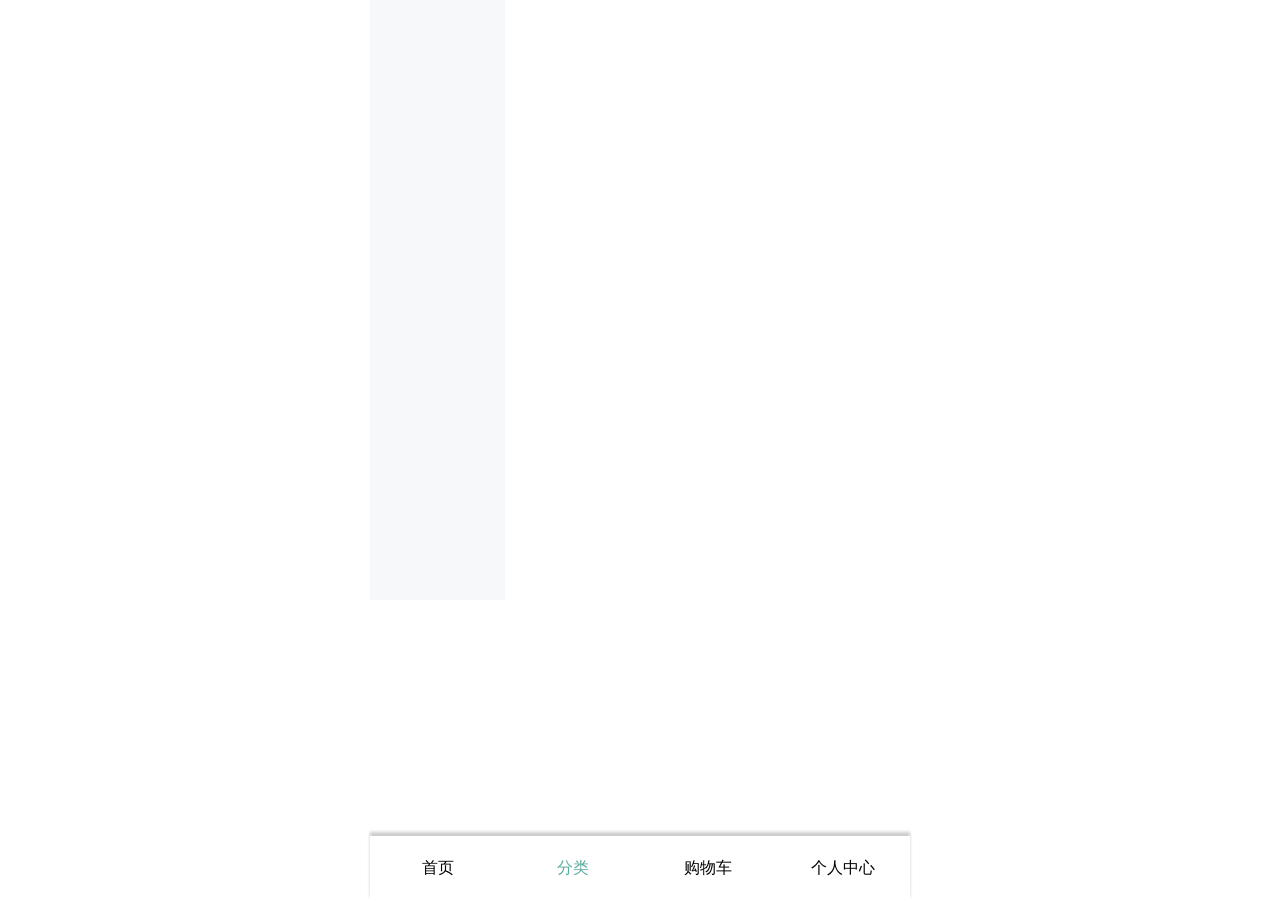
<file: 电商app/classify.html>
<!DOCTYPE html>
<html lang="en">

<head>
    <meta charset="UTF-8">
    <meta http-equiv="X-UA-Compatible" content="IE=edge">
    <meta name="viewport" content="width=device-width, initial-scale=1.0">
    <title>分类</title>
    <link rel="stylesheet" href="http://at.alicdn.com/t/font_3321985_w8ti8sz9ut8.css">
    <link rel="stylesheet" href="css/classify.css">
    <link rel="stylesheet" href="css/base.css">
    <script src="js/jquery-1.12.4.js"></script>
    <!-- <script src="js/bootstrap.js"></script> -->
</head>

<body>
    <!-- main -->
    <div class="main">
        <!-- nav_left -->
        <div class="nav_left">
            <!-- <li>测试分类</li> -->
        </div>
        <!-- nav_right -->
        <div class="nav_right">
            <!-- <div class="item">
                <i><img src="" alt=""></i>
                <p>苹果13</p>
                <span>¥7999</span>
            </div>
            <div class="item">
                <i><img src="" alt=""></i>
                <p>苹果13</p>
                <span>¥7999</span>
            </div> -->
            <!-- <p>没有更多了</p> -->
        </div>
    </div>

    <!-- 底部栏 -->
    <div class="footer">
        <a href="index.html">
            <i class="iconfont icon-shouye"></i>
            <span>首页</span>
        </a>
        <a href="classify.html">
            <i class="iconfont icon-fenlei"></i>
            <span>分类</span>
        </a>
        <a href="shopping.html">
            <i class="iconfont icon-gouwuche"></i>
            <span>购物车</span>
        </a>
        <a href="">
            <i class="iconfont icon-gerenzhongxin"></i>
            <span>个人中心</span>
        </a>
    </div>
</body>
<script>
    // li渲染
    $.ajax({
        type: 'get',
        url: 'https://api.it120.cc/xiaochengxu/shop/goods/category/all',
        data: {

        },
        success: function (data) {
            // console.log(data);
            var str = '';
            for (var i = 0; i < data.data.length; i++) {
                var template = ' <li class = ' + data.data[i].id + '>' + data.data[i].name + '</li>'
                str += template;
            }
            $('.nav_left').append(str);

        }
    })
    // 渲染默认
    // 获取ID
    var id = $(this).attr('class')

    $.ajax({
        type: 'post',
        url: 'https://api.it120.cc/xiaochengxu/shop/goods/list/v2',
        data: {
            categoryId: id
        },
        success: function (data) {
            var data = data.data.result;
            // console.log(data);
            var strr = ''
            for (var i = 0; i < 2; i++) {
                var template = ' <div class="item"> <a href="product details.html?id='+data[i].id+'"><img src="' + data[i].pic + '" alt=""></a><p>' + data[i]
                    .name + '</p><span>¥' +
                    data[i].minPrice + '</span></div>'
                strr += template
                $('.nav_right').html(strr);
            }
        }
    })

    // 点击li
    $('.nav_left').on('click', 'li', function () {
        // 获取ID
        var id = $(this).attr('class')
        // console.log(id);

        $.ajax({
            type: 'post',
            url: 'https://api.it120.cc/xiaochengxu/shop/goods/list/v2',
            data: {
                categoryId: id
            },
            success: function (data) {
                // var data = data.data.result;
                console.log(data);
                if (data.msg == 'success') {
                    var str = '';
                    for (var i = 0; i < data.data.result.length; i++) {
                        var template = ' <div class="item"> <a href="product details.html?id='+data.data.result[i].id+'"><img src="' + data.data.result[i]
                            .pic +
                            '" alt=""></a><p>' + data.data.result[i].name + '</p><span>¥' + data
                                .data.result[i].minPrice +
                            '</span></div>'

                        str += template;
                    }
                    $('.nav_right').html(str);
                } else {
                    $('.nav_right').html('<p>没有更多了</p>');
                }

            }
        })
    })
</script>

</html>
</file>
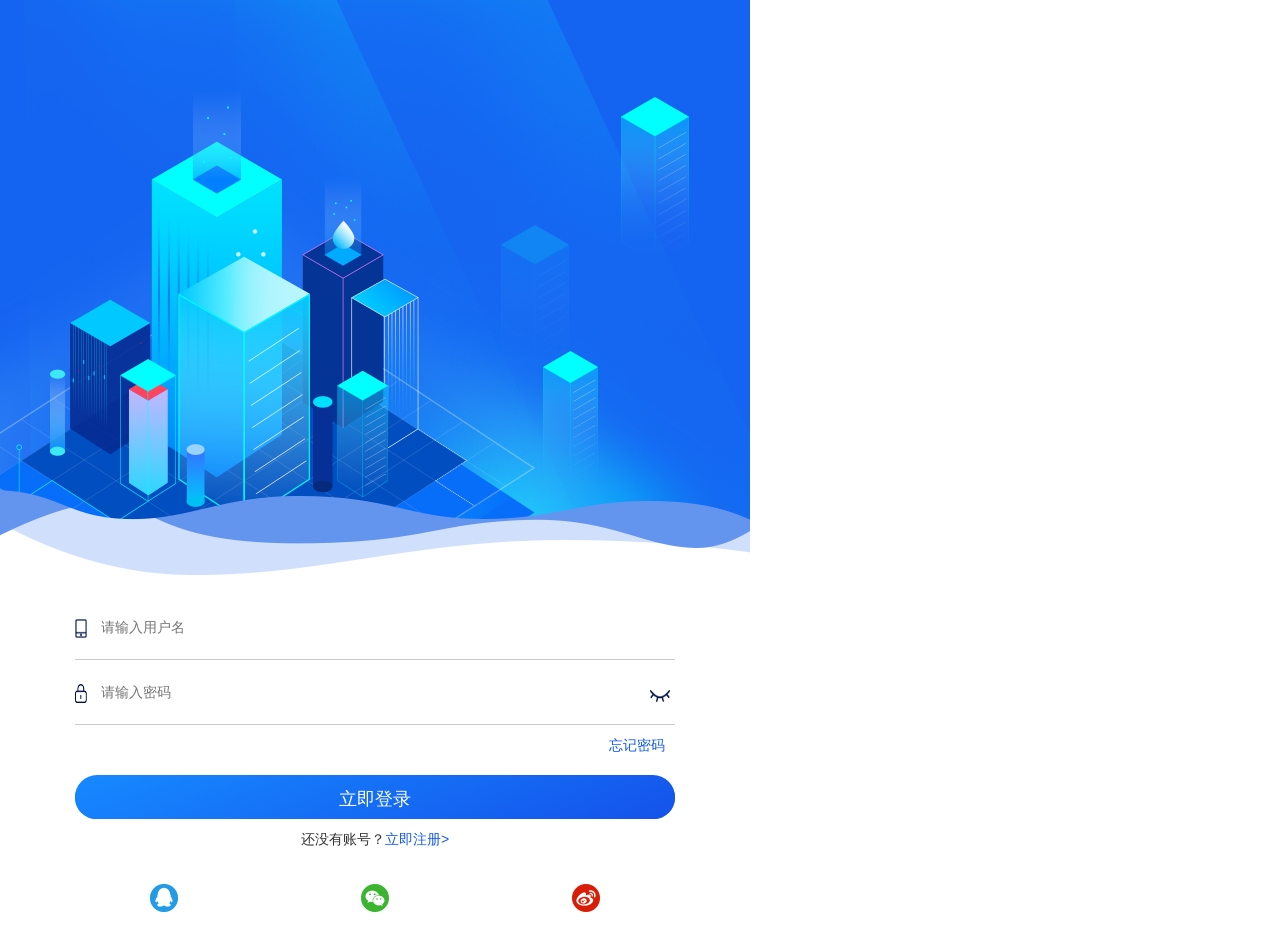
<file: 电商app/login.html>
<!DOCTYPE html>
<html lang="en">

<head>
    <meta charset="UTF-8">
    <meta http-equiv="X-UA-Compatible" content="IE=edge">
    <meta name="viewport" content="width=device-width, initial-scale=1.0">
    <title>登陆</title>
    <link rel="stylesheet" href="css/base.css">
    <link rel="stylesheet" href="css/login.css">
    <link rel="stylesheet" href="css/bootstrap.css">
    <link rel="stylesheet" href="css/bootstrap.css.map">
    <script src="js/jquery-1.12.4.js"></script>
    <script src="js/bootstrap.js"></script>
</head>

<body>
    <!-- bg -->
    <div class="banner">
        <img src="imgs/登录注册_01.png" alt="">
    </div>
    <form action="javascript:;" class="">
        <!-- 账户密码 -->
        <div class="user_ipt">
            <!-- 手机号 -->
            <div class="number">
                <i><img src="imgs/手机@2x.png" alt=""></i>
                <input type="text" placeholder="请输入用户名">
            </div>
            <!-- 密码 -->
            <div class="psd">
                <i><img src="imgs/密码@2x.png" alt=""></i>
                <input class="eye" type="password" placeholder="请输入密码">
                <s class=""></s>
            </div>
            <a href="">忘记密码</a>
        </div>
        <!-- 登录 注册 -->
        <div class="user_login">
            <div class="login">
                <!-- 模态框 -->
                <!-- Button trigger modal -->
                <button type="button" class="btn btn-primary btn-lg btn-login" data-toggle="modal"
                    data-target="#myModal">
                    立即登录
                </button>
            </div>
            <div class=" registered">
                <p>还没有账号？<a href="registered.html">立即注册></a></p>
            </div>
        </div>
        <!-- 社交媒体 -->
        <div class="media">
            <a href=""><img src="imgs/QQ@2x.png" alt=""></a>
            <a href=""><img src="imgs/微信@2x.png" alt=""></a>
            <a href=""><img src="imgs/微博@2x.png" alt=""></a>
        </div>
    </form>

    <!-- Modal -->
    <div class="modal fade" id="myModal" tabindex="-1" role="dialog" aria-labelledby="myModalLabel">
        <div class="modal-dialog" role="document">
            <div class="modal-content">
                <div class="modal-header">
                    <button type="button" class="close" data-dismiss="modal" aria-label="Close"><span
                            aria-hidden="true">&times;</span></button>
                    <h4 class="modal-title" id="myModalLabel">温馨提示</h4>
                </div>
                <div class="modal-body">
                    请输入正确的用户名/密码
                </div>
                <div class="modal-footer">
                    <button type="button" class="btn btn-default" data-dismiss="modal">Close</button>
                    <button type="button" class="btn btn-primary">Save changes</button>
                </div>
            </div>
        </div>
    </div>
</body>

<script>
    // 登录账户密码 ID和设备名字
    console.log(13382019200,'a335006012A',16503594199396246947,'Nexus 5');
    // 电商app登录
    $('.login').on('click', function () {
        var uName = $.trim($('.number>input').val());
        var psd = $.trim($('.psd>input').val());
        $.ajax({
            type: 'post',
            url: 'https://api.it120.cc/xiaochengxu/user/m/login',
            data: {
                mobile: uName,
                pwd: psd,
                deviceId:16503594199396246947,
                deviceName:'Nexus 5'
            },
            success: function (data) {
                console.log(data);
                if(data.msg == 'success'){
                 window.sessionStorage.setItem('token', data.data.token)
                 window.open('index.html', '_self')
                }else{
                    $('#myModal').show()
                }
            }

        })
    })

    // 教育app 切换小眼睛
    $('.eye').next().click(function () {
        $(this).toggleClass('eye_hide')
        $(this).prev().attr('type', $(this).hasClass('eye_hide') ? 'text' : 'password')
    })
</script>

</html>
</file>
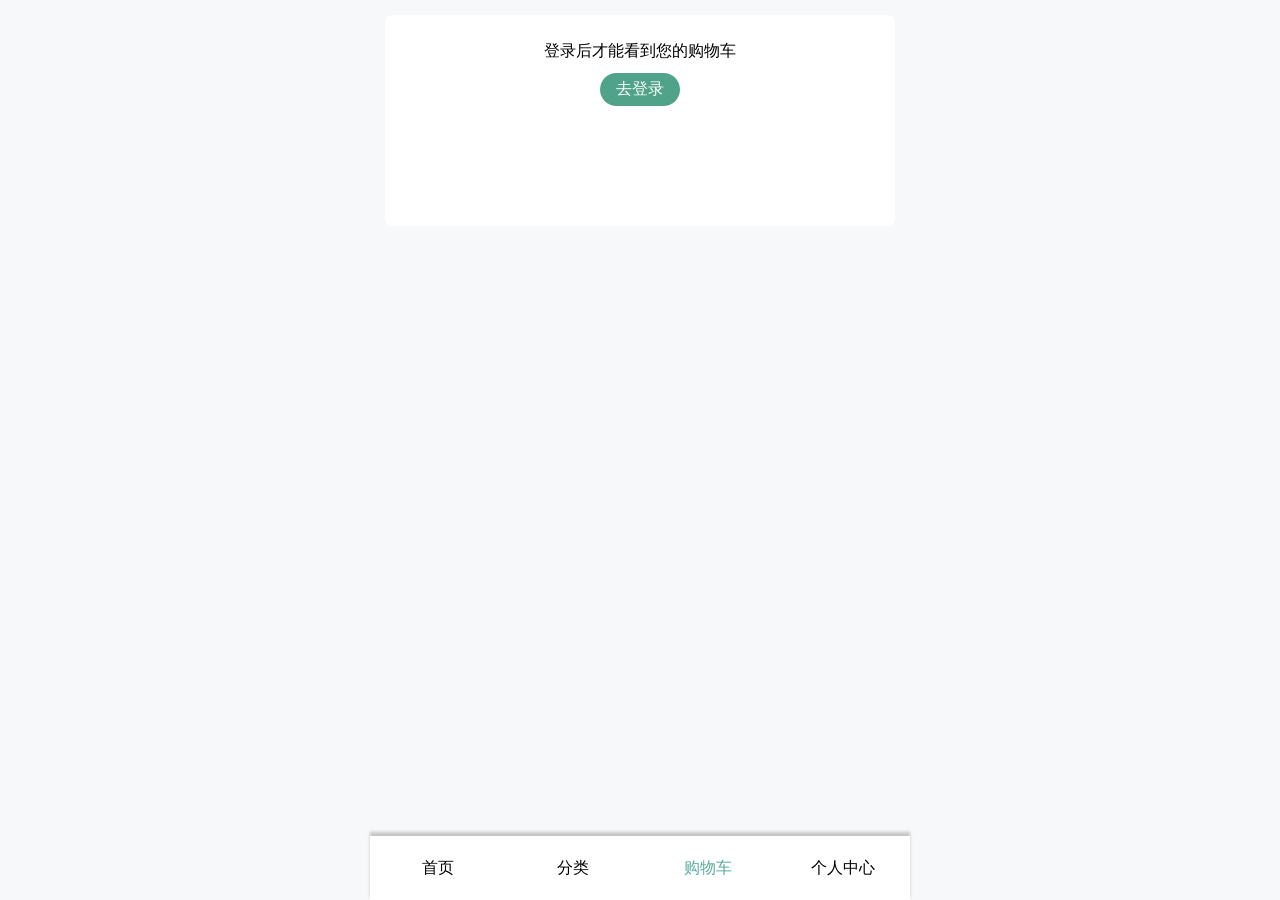
<file: 电商app/shopping.html>
<!DOCTYPE html>
<html lang="en">

<head>
    <meta charset="UTF-8">
    <meta http-equiv="X-UA-Compatible" content="IE=edge">
    <meta name="viewport" content="width=device-width, initial-scale=1.0">
    <title>购物车</title>
    <link rel="stylesheet" href="http://at.alicdn.com/t/font_3321985_ckja3zhx30a.css">
    <link rel="stylesheet" href="css/shopping.css">
    <link rel="stylesheet" href="css/base.css">
    <script src='js/jquery-1.12.4.js'></script>
</head>

<body>
    <!-- main -->
    <div class="main">
        <!-- title -->
        <div class="title">
            <i class="iconfont icon-gouwuche"></i>
            <span>购物车</span>
            <a href="#">编辑</a>
        </div>
        <!-- 购物车 -->
        <div class="shopping">
            <a>
                <!-- 勾选框 -->
                <div class="choice">
                    <label for="agree"></label>
                    <input type="checkbox" id="agree">
                </div>
                <!-- 图片 -->
                <div class="item_pic"><img src="" alt=""></div>
                <!-- 详情 -->
                <div class="information">
                    <p>米家互联网空调</p>
                    <span>3478</span>
                    <div class="number">
                        <button class="subtract">-</button>
                        <button class="numbers">1</button>
                        <button class="plus">+</button>
                    </div>
                </div>
            </a>
        </div>
        <!-- 结算栏 -->
        <div class="billing">
            <!-- 全选 -->
            <div class="choice_all">
                <label for="Agree"></label>
                <input type="checkbox" id="Agree">
                <span>全选</span>
            </div>
            <!-- 金额 -->
            <div class="price">
                合计: ¥
                <span>23442</span>
            </div>
            <!-- 结算按钮 -->
            <div class="go_btn">
                <button>去结算(<span>1</span>)</button>
            </div>
        </div>
    </div>
    <!-- 底部栏 -->
    <div class="footer">
        <a href="index.html">
            <i class="iconfont icon-shouye"></i>
            <span>首页</span>
        </a>
        <a href="classify.html">
            <i class="iconfont icon-fenlei"></i>
            <span>分类</span>
        </a>
        <a href="shopping.html">
            <i class="iconfont icon-gouwuche"></i>
            <span>购物车</span>
        </a>
        <a href="">
            <i class="iconfont icon-gerenzhongxin"></i>
            <span>个人中心</span>
        </a>
    </div>
    <!-- <i class="iconfont icon-gouwuche"></i> -->

</body>
<script>
    $(function () {
        // 读取并保存token
        var token = window.sessionStorage.getItem('token');
        console.log(token);

        // 判断用户是否登录 否 跳转登录页
        if (token == null) {
            $('.main').html(' <div class="go_login"><i class="iconfont icon-gouwuche"></i><p>登录后才能看到您的购物车</p><a href="login.html">去登录</a></div>')
        }
        $.ajax({
            type: 'get',
            url: 'https://api.it120.cc/xiaochengxu/shopping-cart/info',
            data: {
                token: token,
            },
            success: function (data) {

                console.log(data);
                // 判断购物车是否为空 
                if (data.msg == "success") {
                    // 不为空 渲染购物车商品
                    var str = '';
                    for (var i = 0; i < data.data.items.length; i++) {
                        var template = '<li><!-- 勾选框 --><div class="choice"><label for="check' + i + '" key="' + data.data.items[i].key + '"></label><input type="checkbox" id="check' + i + '"></div><!-- 图片 --><a href="product details.html?id=' + data.data.items[i].goodsId + '" class="item_pic"><img src="' + data.data.items[i].pic + '" alt=""></a><!-- 详情 --><div class="information"><p>' + data.data.items[i].name + '</p> <span price="' + data.data.items[i].price + '">¥' + data.data.items[i].price + '</span><div class="number"><button class="subtract" key="' + data.data.items[i].key + '">-</button><button class="numbers">' + data.data.items[i].number + '</button><button class="plus">+</button></div></div></li>'
                        str += template;
                    }
                    // 渲染购物车商品列表
                    $('.shopping').html(str);
                    // 渲染总支付价格
                    $('.price span').html(data.data.price);
                    // 渲染总购买数量
                    $('.go_btn span').html(data.data.number);

                    // goodsStatus id遍历
                    // for(var i = 0; i < data.data.goodsStatus.length; i++){
                    //     var 
                    // }

                } else if (token) {
                    // 购物车为空  去逛逛
                    $('.main').html(' <div class="go_shopping"><i class="iconfont icon-gouwuche"></i><p>购物车快饿扁了 T.T</p><p>快给我挑点宝贝</p><a href="index.html">去逛逛</a></div>')
                }
            }

        })
        // 加 按钮  更改数量和价格
        $('.shopping').on('click', '.plus', function () {
            // console.log(123);
            // 读取当前商品数量 计算
            var m = $(this).prev().html();
            m++;
            console.log(m);
            $(this).prev().html(m)
            var key = $(this).prev().prev().attr('key');
            // console.log(key);

            $.ajax({
                type: 'post',
                url: 'https://api.it120.cc/xiaochengxu/shopping-cart/modifyNumber',
                data: {
                    number: m,
                    token: token,
                    key: key
                },
                success: function (data) {
                    console.log(data);
                    // 渲染总支付价格
                    $('.price span').html(data.data.price);
                    // 渲染总购买数量
                    $('.go_btn span').html(data.data.number);
                }
            })
        })

        // 减 按钮  更改数量和价格
        $('.shopping').on('click', '.subtract', function () {
            var m = $(this).next().html();
            if (m > 0) {
                m--;
            }
            console.log(m);
            $(this).next().html(m)
            var key = $(this).attr('key');
            // console.log(key);

            $.ajax({
                type: 'post',
                url: 'https://api.it120.cc/xiaochengxu/shopping-cart/modifyNumber',
                data: {
                    number: m,
                    token: token,
                    key: key
                },
                success: function (data) {
                    console.log(data);
                    // 渲染总支付价格
                    $('.price span').html(data.data.price);
                    // 渲染总购买数量
                    $('.go_btn span').html(data.data.number);
                }
            })
        })


        // 单选  勾选按钮状态
        $('.shopping').on('click', 'label', function () {
            $(this).toggleClass('checked')

            // 声明阈值控制开关
            var flag = true;
            // 判断单选是否全部勾选  全部勾选完成  全选按钮亮
            $('.shopping label').each(function (i, v) {
                // console.log($(v).hasClass('checked'));
                // console.log($(v));
                // 更改阈值
                if (!$(v).hasClass('checked')) {
                    flag = false;
                    return
                }
            })
            if (flag) {
                $('.choice_all label').addClass('checked')
            } else {
                $('.choice_all label').removeClass('checked')

            }
        })

        // 全选按钮
        $('.billing').on('click', 'label', function () {
            $(this).toggleClass('checked')

            // 一键全选  一键取消
            if ($(this).hasClass('checked')) {
                // console.log(1);
                $('.choice label').addClass('checked')
            } else {
                $('.choice label').removeClass('checked')
            }
        })

        // 编辑
        $('.title a').click(function () {
            $(this).html('完成')
            $('.go_btn button').html('删除')
            $('.price').html('')

            // 购物车删除
            $('.go_btn').on('click', 'button', function () {
                // console.log('del');

                // 判断已勾选商品 并取 key 值
                var good_list = [];
                $('.shopping label').each(function (i, v) {
                    // console.log($(v).hasClass('checked'));

                    if ($(v).hasClass('checked')) {
                        v = $(v).attr('key')
                        // console.log(v);
                        good_list.push(v)
                    }
                })
                good_list = good_list.toString();
                console.log(good_list);

                var key = $('.shopping label').hasClass('checked');
                // console.log(key);

                $.ajax({
                    type: 'post',
                    url: 'https://api.it120.cc/xiaochengxu/shopping-cart/remove',
                    data: {
                        token: token,
                        key: good_list,
                    },
                    success: function (data) {
                        console.log(data);
                        var str = '';
                        for (var i = 0; i < data.data.items.length; i++) {
                            var template = '<li><!-- 勾选框 --><div class="choice"><label for="check' + i + '" key="' + data.data.items[i].key + '"></label><input type="checkbox" id="check' + i + '"></div><!-- 图片 --><div class="item_pic"><img src="' + data.data.items[i].pic + '" alt=""></div><!-- 详情 --><div class="information"><p>' + data.data.items[i].name + '</p> <span price="' + data.data.items[i].price + '">¥' + data.data.items[i].price + '</span><div class="number"><button class="subtract" key="' + data.data.items[i].key + '">-</button><button class="numbers">' + data.data.items[i].number + '</button><button class="plus">+</button></div></div></li>'

                            str += template;
                        }
                        // 渲染购物车商品列表
                        $('.shopping').html(str);
                        // 渲染总支付价格
                        $('.price span').html(data.data.price);
                        // 渲染总购买数量
                        $('.go_btn span').html(data.data.number);
                    }
                })
            })
        })


    })
</script>

</html>
</file>
<file: 电商app/css/classify.css>
*{
    box-sizing: border-box;
}

body{
    width: 100%;
    max-width: 540px;
    min-width: 320px;
    margin: 0 auto;
    color: black;
    overflow-x: hidden;
    line-height: 1.42857143;
}
/* main */
.main{
    height: 600px;
    display: flex;
}
.nav_left{
    width: 25%;
    background-color: pink;
    background-color:#F7F8FA;
}
.nav_left li{
    height: 60px;
    line-height: 60px;
    text-align: center;
}
.nav_left li:hover{
    background-color: white;
}
.nav_right{
    width: 75%;
    background-color: white;
    display: flex;
    flex-wrap: wrap;
    justify-content: space-between; 
}
.nav_right .item{
    width: 48%;
    margin-bottom: 20px;
    height: 240px;
    box-shadow: 2px 2px 3px rgba(0, 0, 0, .3);
}
.nav_right .item a{
    display: block;
    width: 100%;
    height: 170px;
}
.nav_right .item a img{
    width: 100%;
    height: 170px;
}
.nav_right .item p{
    font-size: 14px;
    padding: 0px 5px;
    height: 40px;
    overflow: hidden;
    line-clamp: 2;
    word-break: break-all;
    display: -webkit-box;
    -webkit-line-clamp: 2;
    -webkit-box-orient: vertical;
}
.nav_right .item span{
    padding: 0px 5px;
    color: #58AC9D;
}



/* footer */
.footer{
    position: fixed;
    bottom: -1px;
    width:100%;
    max-width: 540px;
    min-width: 320px;
    height: 65px;
    display: flex;
    margin-top: 30px;
    padding: 10px 0px;
    box-shadow: 0px -4px 3px rgba(0, 0, 0, 0.2);
    background-color: white;
}
.footer a{
    height: 45px;
    flex:1;
    display: flex;
    flex-direction: column;
    justify-content: center;
    align-items: center;
    color: black;

}
.footer a:nth-child(2) span ,.footer a:nth-child(2) i{
    color:#58AC9D;
}
.footer a i{
    font-size: 28px;
}
</file>
<file: 电商app/css/base.css>
*{
    margin:0;
    padding: 0;   
}
li{
    list-style: none;
}
a{
    text-decoration: none;
}
.fl{
    float: left;
}
.fr{
    float: right;
}
.clearfix::after{
    content: '';
    display: block;
    height: 0;
    visibility: hidden;
    clear: both;
}
</file>
<file: 电商app/css/login.css>
* {
    box-sizing: border-box;
}

body {
    width: 100%;
    max-width: 750px;
    min-width: 320px;
    margin:0 auto;
}

.banner img {
    width: 100%;
}

.user_ipt {
    width: 80%;
    margin: 0 auto;
    /* background-color: pink; */
    height: 200px;
    padding: 20px 0px;
}
.user_ipt .number,.user_ipt .psd{
    border-bottom: 1px solid #ccc;
    display: flex;
    line-height: 64px;
}
.user_ipt input{
    width: 100%;
    height: 64px;
    border: 0 none;
    outline: 0 none;
    text-indent: 1em;
}
.user_ipt img{
    vertical-align: middle;
    width: 12px;
    height: 19px;
}
.psd i:nth-child(n+2){
    width: 20px;
    height: 12px;
    margin:0px 5px;
}
.psd{
    position: relative;
}
.eye_hide{
    background: url(../imgs/眼睛-开@2x.png);
}
.psd s{
    display: block;
    width: 20px;
    height: 12px;
    position: absolute;
    top: 30px;
    right: 5px;
    background: url(../imgs/眼睛@2x.png);
    background-size: 20px 12px;
}
.psd .eye_hide{
    background: url(../imgs/眼睛-开@2x.png);
    background-size: 20px 12px;

}
.user_ipt a{
    float: right;
    margin: 10px;
    color: #145aee;
}
.user_login{
    width: 80%;
    margin: 0 auto;
}
.login{
    width: 100%;
    height: 44px;
    line-height: 44px;
    background-image: linear-gradient(-20deg, 
		#1452eb 0%, 
		#1689ff 100%);
	border-radius: 44px;
    background-color:#1689ff;
    text-align: center;
    color: white;
}
.login button{
    width: 100%;
    height: 42px;
    border: none;
    outline: none;
    color: white;
    background-image: linear-gradient(-20deg, 
		#1452eb 0%, 
		#1689ff 100%);
	border-radius: 44px;
    background-color:#1689ff;
}
.login button , .login input{
    border:0 none;
    outline:0 none;
}

.registered{
    margin: 10px 0px;
}
.registered p{
    text-align: center;
}
.registered p a{
    color: #145aee;
}

.media{
    width: 60%;
    margin: 0 auto;
    padding: 20px 0px;
    display: flex;
    justify-content: space-between;
}
.media img{
    width: 28px;
    height: 28px;
}

.eye_close{
    display: none;
}

/* 模态框 */
/* body .btn-login{
    width: 50%;
    position: absolute;
    top: 488px;
    left: 50%;
    transform: translateX(-50%);
    background-image: linear-gradient(-20deg, 
		#1452eb 0%, 
		#1689ff 100%);
    height: 42px;
    border: none;
    outline: none;
} */
</file>
<file: 电商app/css/shopping.css>
*{
    box-sizing: border-box;
}

body{
    width: 100%;
    max-width: 540px;
    min-width: 320px;
    margin: 0 auto;
    color: black;
    overflow-x: hidden;
    line-height: 1.42857143;
    background-color: #F7F8FA;
}
/* main */
.main{
    margin: 15px;
    border-radius: 8px;
    background-color: white;
    padding: 15px 15px 120px 15px;
}
.main .title{
    height: 50px;
    border-bottom: 1px solid #ccc;
    line-height: 50px;
    font-size: 18px;
}
.main .title i{
    margin: 0px 5px;
    font-size: 18px;
}
.main .title a{
    float: right;
    color: #7387BD;
}

/* li */

.main .shopping li{
    display: flex;
    margin:20px 0px;
    height: 100px;
}
/* 勾选框 */
.shopping a{
    display: block;
}
.shopping .choice{
    height: 100px;
    line-height: 100px;
    width: 40px;
    position: relative;
    overflow: hidden;
}
.shopping .choice label,.choice_all label{
    display: inline-block;
    width: 30px;
    height: 30px;
    background: url(../imgs/未勾选.png) no-repeat 0 0/cover;
}
.shopping .choice .checked{
    background: url(../imgs/勾选.png) no-repeat 0 0/cover;

}
.shopping .choice input{
    position: absolute;
    top: 48px;
    left: -16px;
}


/* 图片 */
.shopping .item_pic{
    display: block;
    width: 100px;
    height: 100px;
    background-color: coral;
}
.shopping .item_pic img{
    width: 100px;
    height: 100px;
}
/* 详情 */
.shopping .information{
    flex: 1;
    height: 100px;
}
.shopping .information{
    position: relative;
}
.shopping .information p{
    padding-left: 5px;
    height: 45px;
    color: #636869;
    overflow: hidden;
    line-clamp: 2;
    word-break: break-all;
    display: -webkit-box;
    -webkit-line-clamp: 2;
    -webkit-box-orient: vertical;
}
.shopping .information span{
    position: absolute;
    bottom: 5px;
    left: 5px;
    color: #509E85;
    font-size: 20px;
}
.shopping .information .number{
    position: absolute;
    right: 5px;
    bottom: 5px;
}
.information .number button{
    padding: 5px 10px;
    border: none;
    outline: none;
}

/* 结算栏 */
.billing{
    position: fixed;
    bottom: 64px;
    left: 0px;
    width: 100%;
    max-width: 540px;
    min-width: 320px;
    /* height: 50px; */
    line-height: 50px;
    display: flex;
    justify-content: space-around;
    background-color: white;
    padding: 5px 0px;
}
.billing .choice_all{
    line-height: 50px;
    overflow: hidden;
    position: relative;
}
.billing .choice_all label{
    position: relative;
    top: 8px;
}
.billing .choice_all .checked{
    background: url(../imgs/勾选.png) no-repeat 0 0/cover;

}
.billing .choice_all input{
    position: absolute;
    top: 0px;
    left: -29px;
}
.billing .price span{
    font-size: 20px;
    color: #4FA584;
    font-weight: bold;
}
.billing .go_btn button{
    border-radius: 20px;
    background-color: #4FA584;
    color: white;
    width: 100px;
    height: 40px;
    line-height: 40px;
    border: none;
    outline: none;
}


/* 未登录和购物车为空 */
/* go_login   go_shopping*/
.go_login ,.go_shopping{
    width: 100%;
}
.go_login i ,.go_shopping i{
    display: block;
    text-align: center;
    font-size: 120px;
    color: #ccc;
}
.go_login p ,.go_shopping p{
    color: black;
    text-align: center;
    margin: 10px 0px;
}
.go_shopping p:nth-child(3){
    color: #ccc;
}
.go_login a , .go_shopping a{
    display: block;
    width: 80px;
    margin: 0 auto;
    border-radius: 20px;
    text-align: center;
    color: white;
    padding: 5px ;
    background-color:#50A388;
}
.go_shopping a{
    background-color: white;
    color: #50A388;
    border: 1px solid #50A388;
}
/* footer */
.footer{
    position: fixed;
    bottom: -1px;
    width:100%;
    max-width: 540px;
    min-width: 320px;
    height: 65px;
    display: flex;
    margin-top: 30px;
    padding: 10px 0px;
    box-shadow: 0px -4px 3px rgba(0, 0, 0, 0.2);
    background-color: white;
}
.footer a{
    height: 45px;
    flex:1;
    display: flex;
    flex-direction: column;
    justify-content: center;
    align-items: center;
    color: black;

}
.footer a:nth-child(3) span ,.footer a:nth-child(3) i{
    color:#58AC9D;
}
.footer a i{
    font-size: 28px;
}
</file>
